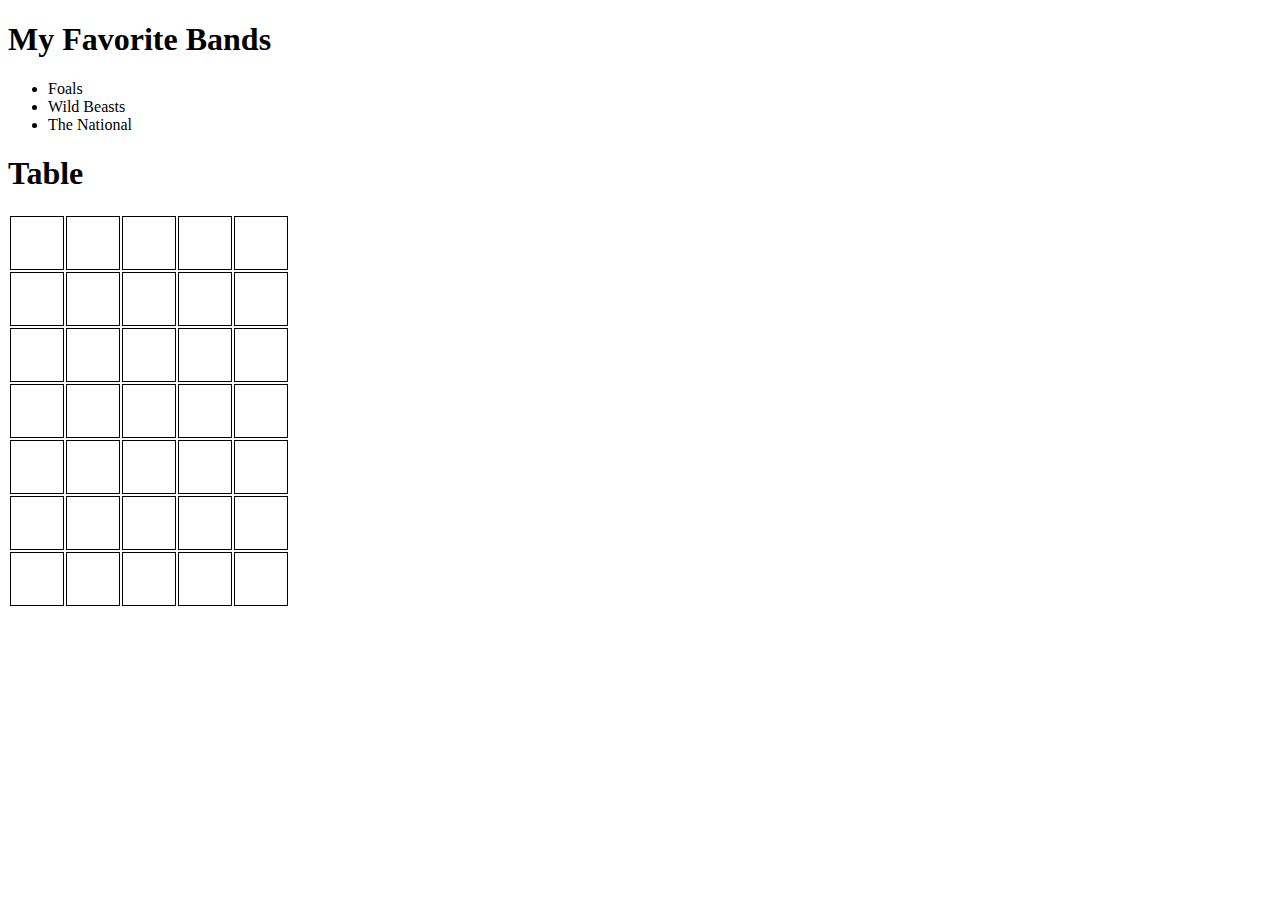
<file: Exercise 2/index.html>
<!DOCTYPE HTML>
<html lang="en">

<head>
    <meta charset="UTF-8">
    <title>Exercise 2</title>
    <link rel="stylesheet" type="text/css" href="style.css">
</head>

<body>
    <h1>My Favorite Bands</h1>
    
    <ul id="band-list">  
    </ul>

   
   
   
    <h1>Table</h1>
    
    <table id='myTable'>
        
        
    </table>



<script src="main.js"></script>

</body>

</html>
</file>
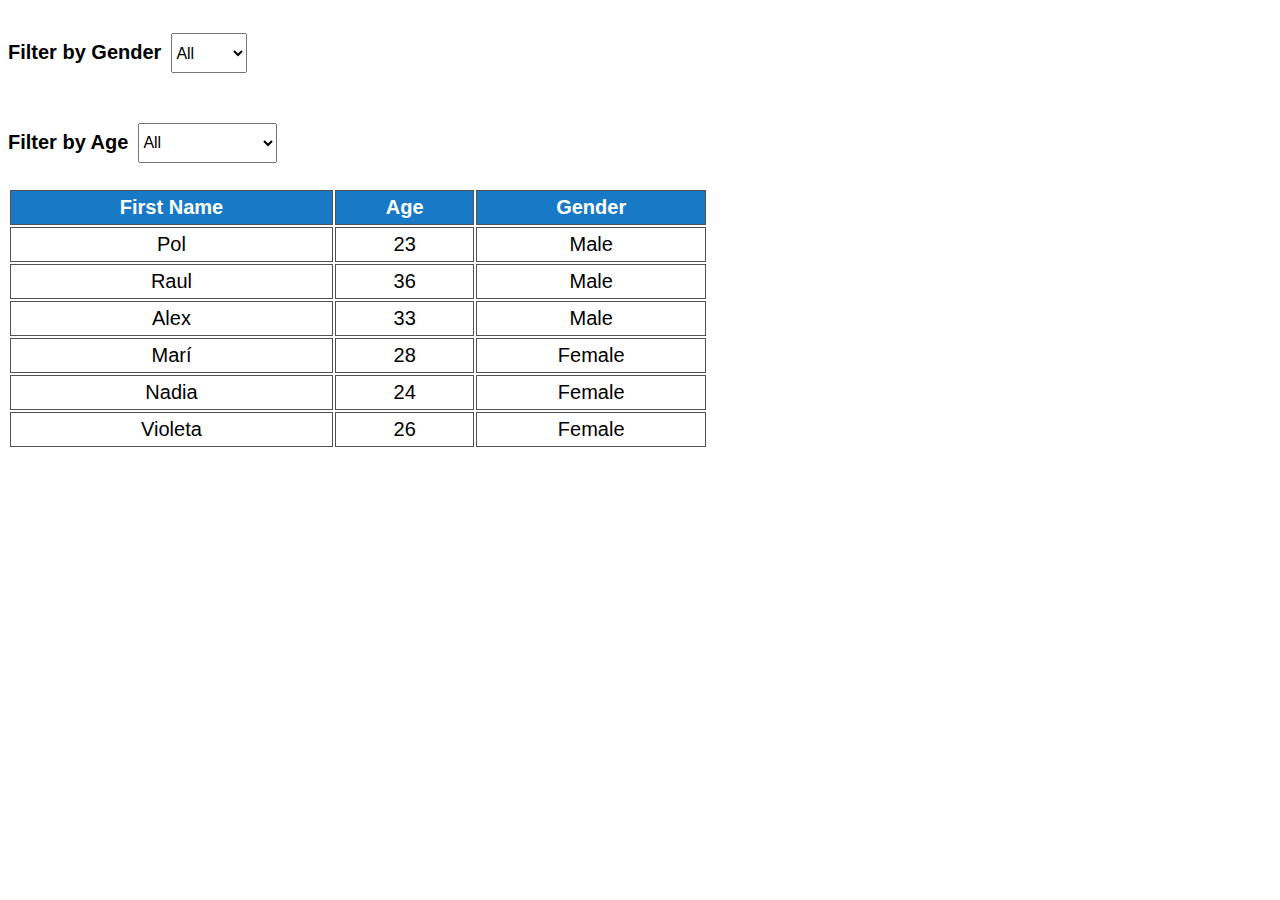
<file: Exercise 4/index.html>
<!DOCTYPE html>
<html lang="en">

<head>
    <meta charset="UTF-8">
    <meta name="viewport" content="width=device-width, initial-scale=1.0">
    <title>Exercises</title>
    <link rel="stylesheet" type="text/css" href="style.css">
    <script src="https://ajax.googleapis.com/ajax/libs/jquery/3.3.1/jquery.min.js"></script>
</head>


<body>

<div class='gender-filter'> 
    <h5>Filter by Gender</h5>
    
    <select id="selectField" class= 'options-sel'>
            <option value="All" selected>All</option>
            <option value="Male">Male</option>
            <option value="Female">Female</option>

    </select>

</div>

<div class='gender-filter'> 
    <h5>Filter by Age</h5>
    
    <select id="selectAge" class= 'options-sel'>
            <option value="All" selected>All</option>
            <option value="older">Older than/or 30</option>
            <option value="younger">Younger than 30</option>

    </select>

</div>

<div class= 'table-container'>
<table id='myTable'>
   
<thead>
   <tr class='table_headings'>
       <th>First Name</th>
       <th>Age</th>
       <th>Gender</th>      
   </tr>
</thead>
    
<tbody id='table'>
    
</tbody>
    
</table>
</div>

<script src='data.js'></script>
</body>
</html>
</file>
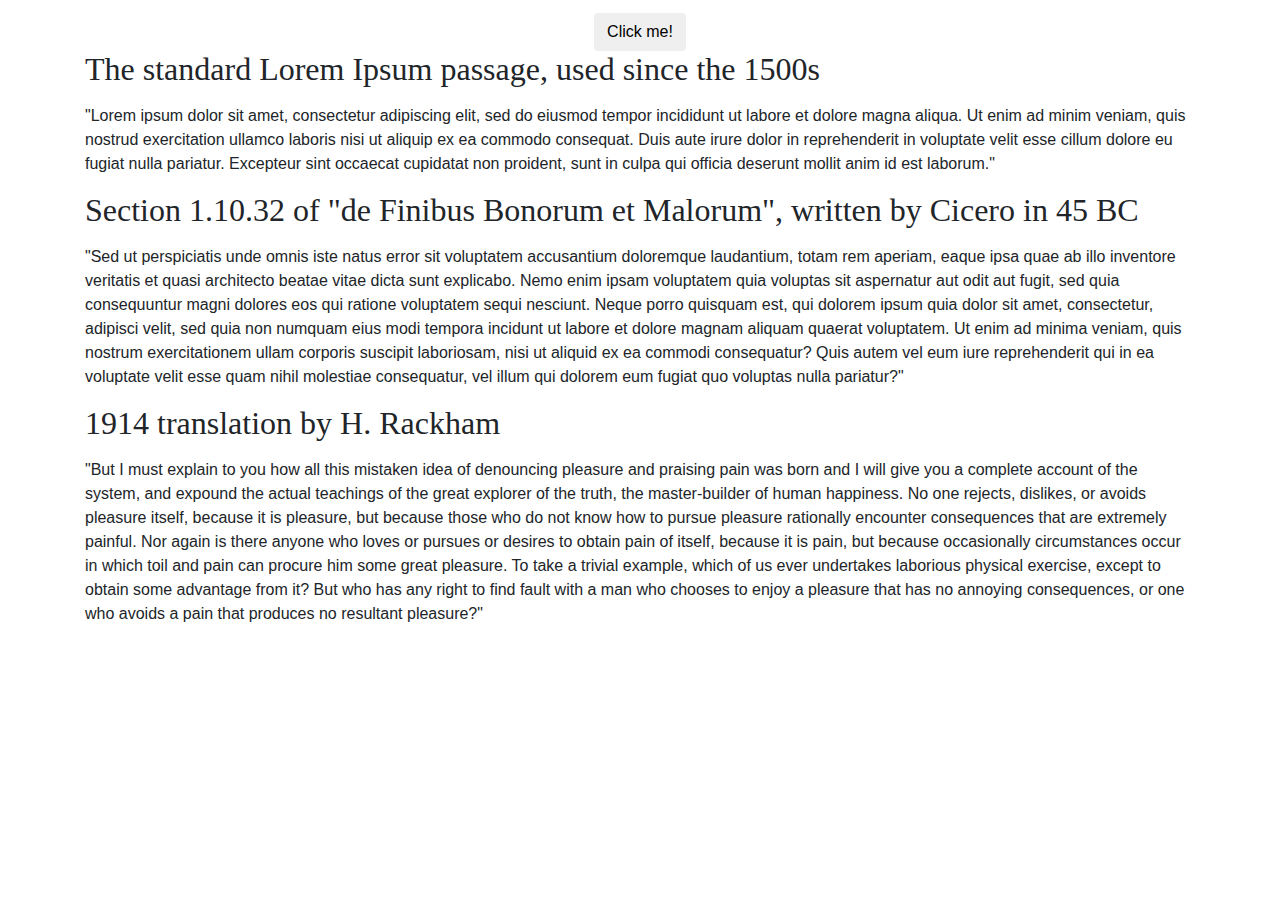
<file: Exercise 5/index.html>
<!DOCTYPE HTML>
<html lang="en">

<head>
    <meta charset="UTF-8">
    <title>Dropdown Exercise</title>
    <link rel="stylesheet" href="https://maxcdn.bootstrapcdn.com/bootstrap/4.0.0/css/bootstrap.min.css" integrity="sha384-Gn5384xqQ1aoWXA+058RXPxPg6fy4IWvTNh0E263XmFcJlSAwiGgFAW/dAiS6JXm" crossorigin="anonymous">
    <link rel="stylesheet" type="text/css" href="styles/main.css">
</head>

<body>
    <div class="button-div">
        <button class="btn">Click me!</button>
    </div>
    <div class="container">
        <p class="title">The standard Lorem Ipsum passage, used since the 1500s</p>
        <p>
            "Lorem ipsum dolor sit amet, consectetur adipiscing elit, sed do eiusmod tempor incididunt ut labore et dolore magna aliqua. Ut enim ad minim veniam, quis nostrud exercitation ullamco laboris nisi ut aliquip ex ea commodo consequat. Duis aute irure dolor in reprehenderit in voluptate velit esse cillum dolore eu fugiat nulla pariatur. Excepteur sint occaecat cupidatat non proident, sunt in culpa qui officia deserunt mollit anim id est laborum."
        </p>
        <p class="title">
            Section 1.10.32 of "de Finibus Bonorum et Malorum", written by Cicero in 45 BC
        </p>
        <p>
            "Sed ut perspiciatis unde omnis iste natus error sit voluptatem accusantium doloremque laudantium, totam rem aperiam, eaque ipsa quae ab illo inventore veritatis et quasi architecto beatae vitae dicta sunt explicabo. Nemo enim ipsam voluptatem quia voluptas sit aspernatur aut odit aut fugit, sed quia consequuntur magni dolores eos qui ratione voluptatem sequi nesciunt. Neque porro quisquam est, qui dolorem ipsum quia dolor sit amet, consectetur, adipisci velit, sed quia non numquam eius modi tempora incidunt ut labore et dolore magnam aliquam quaerat voluptatem. Ut enim ad minima veniam, quis nostrum exercitationem ullam corporis suscipit laboriosam, nisi ut aliquid ex ea commodi consequatur? Quis autem vel eum iure reprehenderit qui in ea voluptate velit esse quam nihil molestiae consequatur, vel illum qui dolorem eum fugiat quo voluptas nulla pariatur?"
        </p>
        <p class="title">
            1914 translation by H. Rackham
        </p>
        <p>
            "But I must explain to you how all this mistaken idea of denouncing pleasure and praising pain was born and I will give you a complete account of the system, and expound the actual teachings of the great explorer of the truth, the master-builder of human happiness. No one rejects, dislikes, or avoids pleasure itself, because it is pleasure, but because those who do not know how to pursue pleasure rationally encounter consequences that are extremely painful. Nor again is there anyone who loves or pursues or desires to obtain pain of itself, because it is pain, but because occasionally circumstances occur in which toil and pain can procure him some great pleasure. To take a trivial example, which of us ever undertakes laborious physical exercise, except to obtain some advantage from it? But who has any right to find fault with a man who chooses to enjoy a pleasure that has no annoying consequences, or one who avoids a pain that produces no resultant pleasure?"
        </p>
    </div>
    <script src="script/main.js"></script>
</body>

</html>
</file>
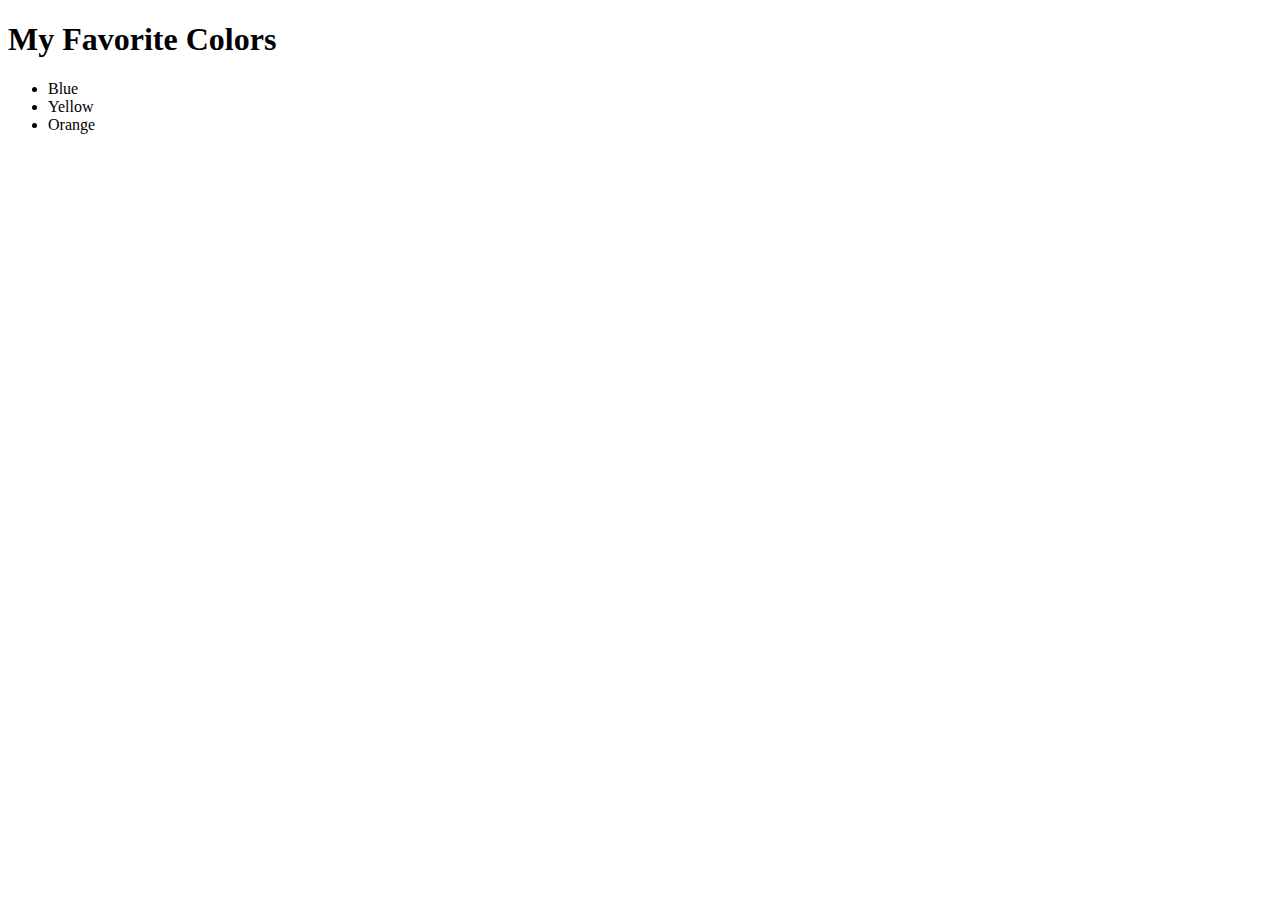
<file: Exercise 3/2.-Put elements in a list/index.html>
<!DOCTYPE html>
<html lang="en">
<head>
    <meta charset="UTF-8">
    <meta name="viewport" content="width=device-width, initial-scale=1.0">
    <meta http-equiv="X-UA-Compatible" content="ie=edge">
    
    <title>List Function</title>
 
</head>
<body>
   
<h1>My Favorite Colors</h1>
<ul id='color-list'>
    
</ul>
   

   
   
   
<script src="main.js"></script>
    
</body>
</html>
</file>
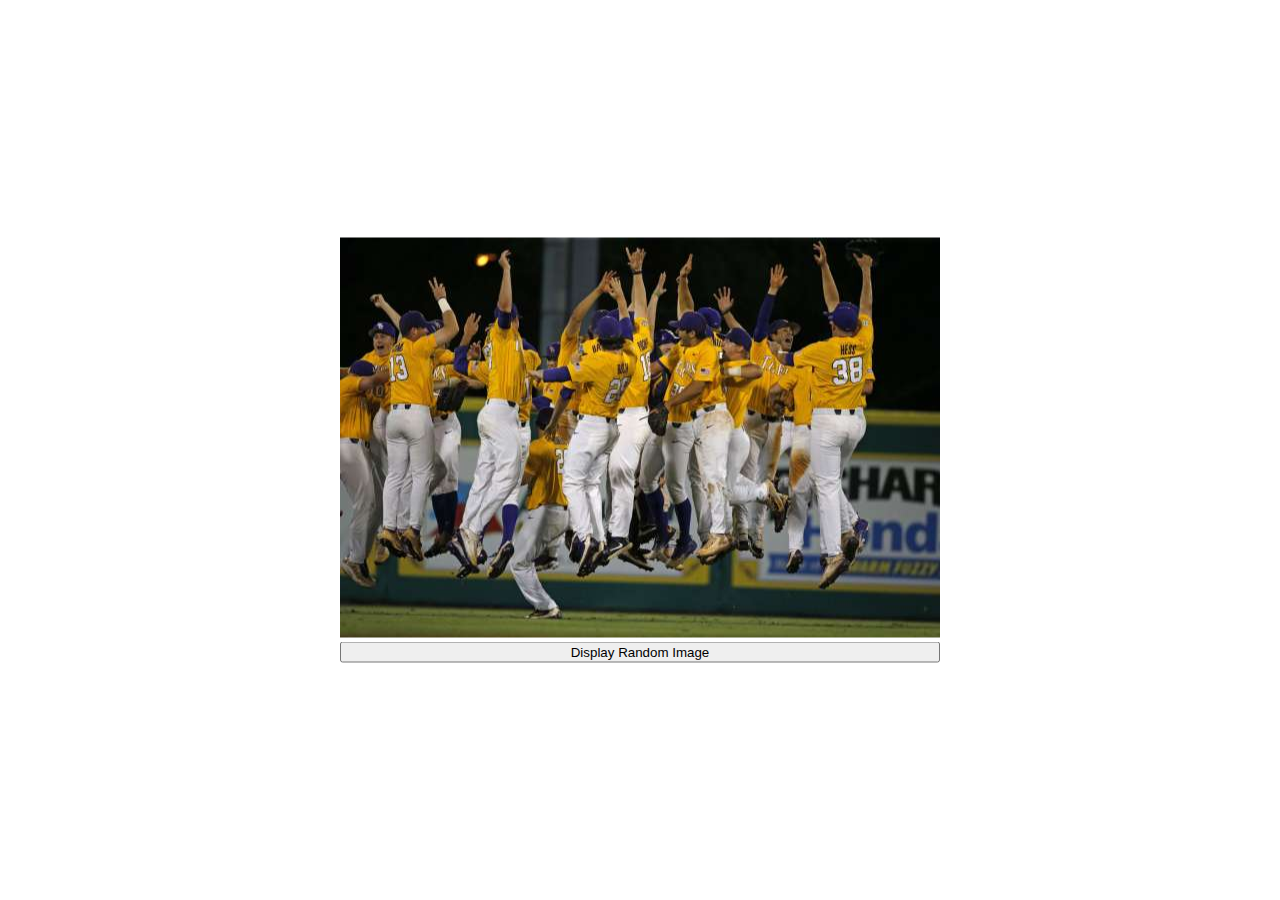
<file: Exercise 3/3.-Random images/index.html>
<!DOCTYPE html>

<html lang="en">
<head>
    <meta charset="UTF-8">
    <meta name="viewport" content="width=device-width, initial-scale=1.0">
    <meta http-equiv="X-UA-Compatible" content="ie=edge">
     <link rel="stylesheet" type="text/css" href="style.css">
    <title>Random iamges</title>
     
</head>
<body>
    
<div class='centered'>
<div>
<img src="images/baseball.jpg" width="600" height="400" id="myPicture">
</div>


<div class='button-div'>
<input type=button value="Display Random Image" class='button' id='my-button'>
</div>
       

</div>
<script src="main.js"></script> 
</body>
</html>
</file>
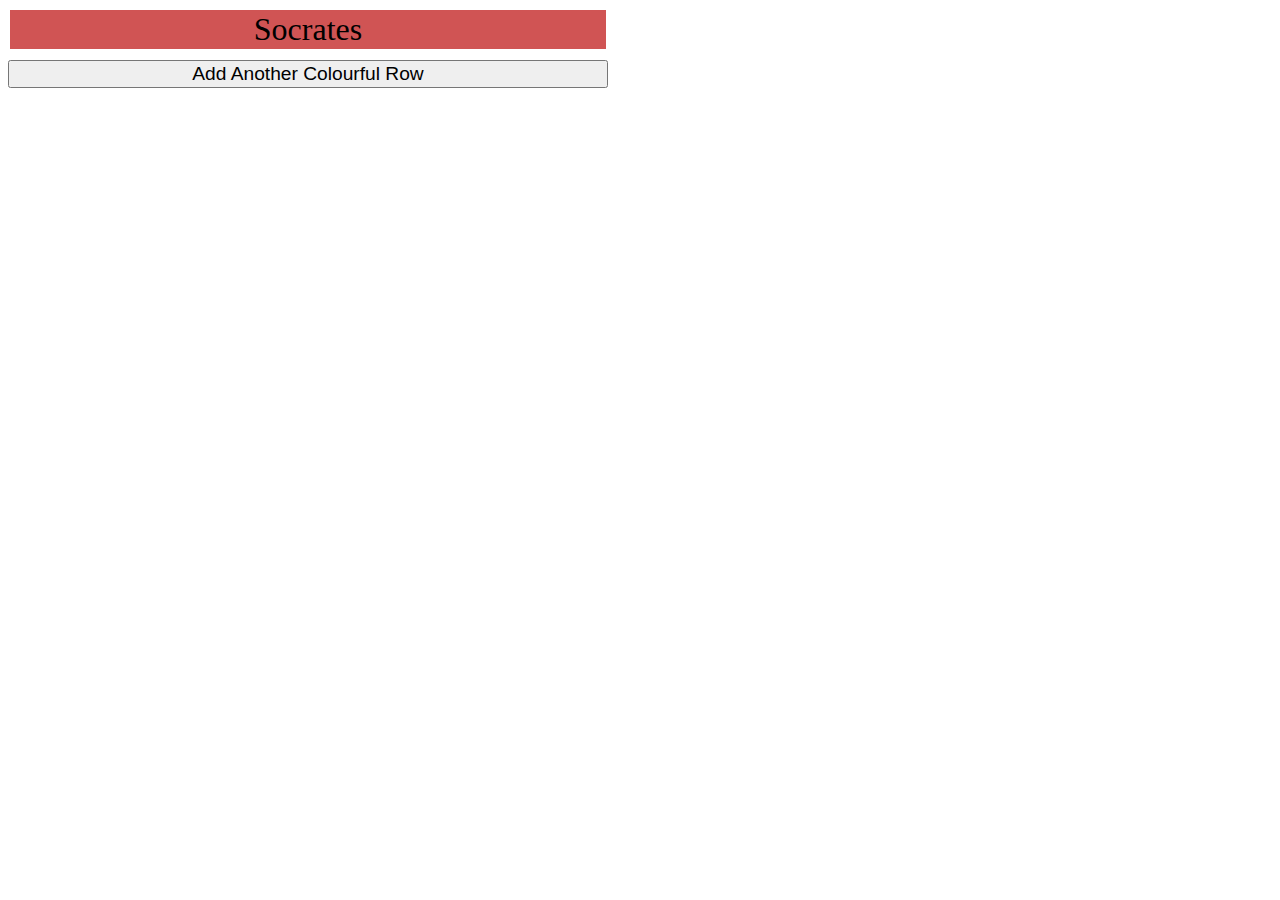
<file: Exercise 3/4.-Random Color/index.html>
<!DOCTYPE html>
<html lang="en">

<head>
    <meta charset="UTF-8">
    <meta name="viewport" content="width=device-width, initial-scale=1.0">
    <meta http-equiv="X-UA-Compatible" content="ie=edge">
    <link rel="stylesheet" type="text/css" href="style.css">

    <title>Random Color</title>
</head>

<body>

    <div class='wrapper'>
    <table id="myTable">
      <tr bgcolor="#d05454">
        <td>Socrates</td>
      </tr>
    </table>
    <input onclick="myFunction(); random_bg_color();" type=button value="Add Another Colourful Row" id='button'>
</div>
<script src = "main.js" ></script>
</body>

</html>
</file>
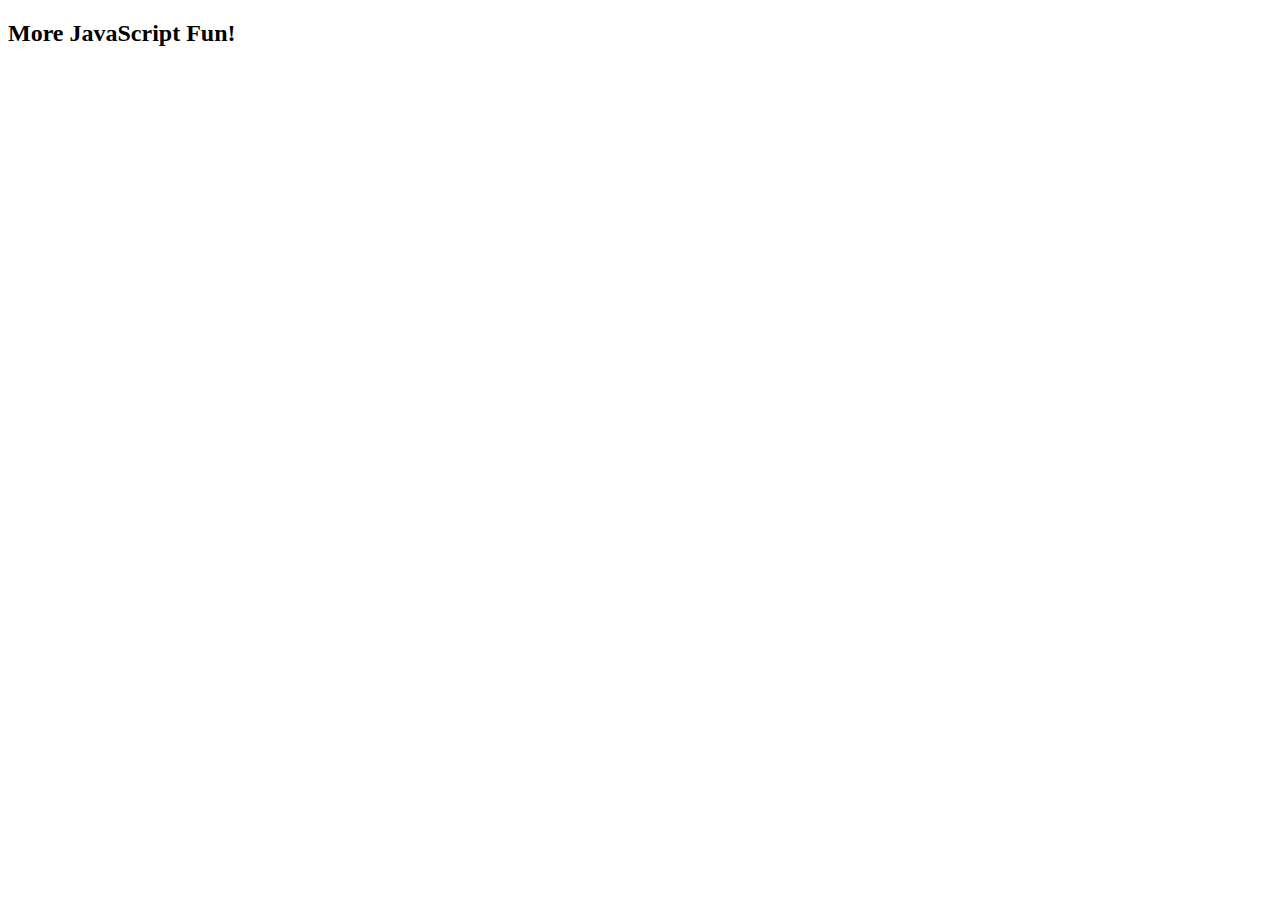
<file: Exercise 3/6.- Odd or even/index.html>
<!DOCTYPE html>
<html lang="en">
<head>
    <meta charset="UTF-8">
    <meta name="viewport" content="width=device-width, initial-scale=1.0">
    <meta http-equiv="X-UA-Compatible" content="ie=edge">
    <title>Odd and even array</title>
</head>
<body>
    
<h2>More JavaScript Fun!</h2>


<script src="main.js"></script>
</body>
</html>
</file>
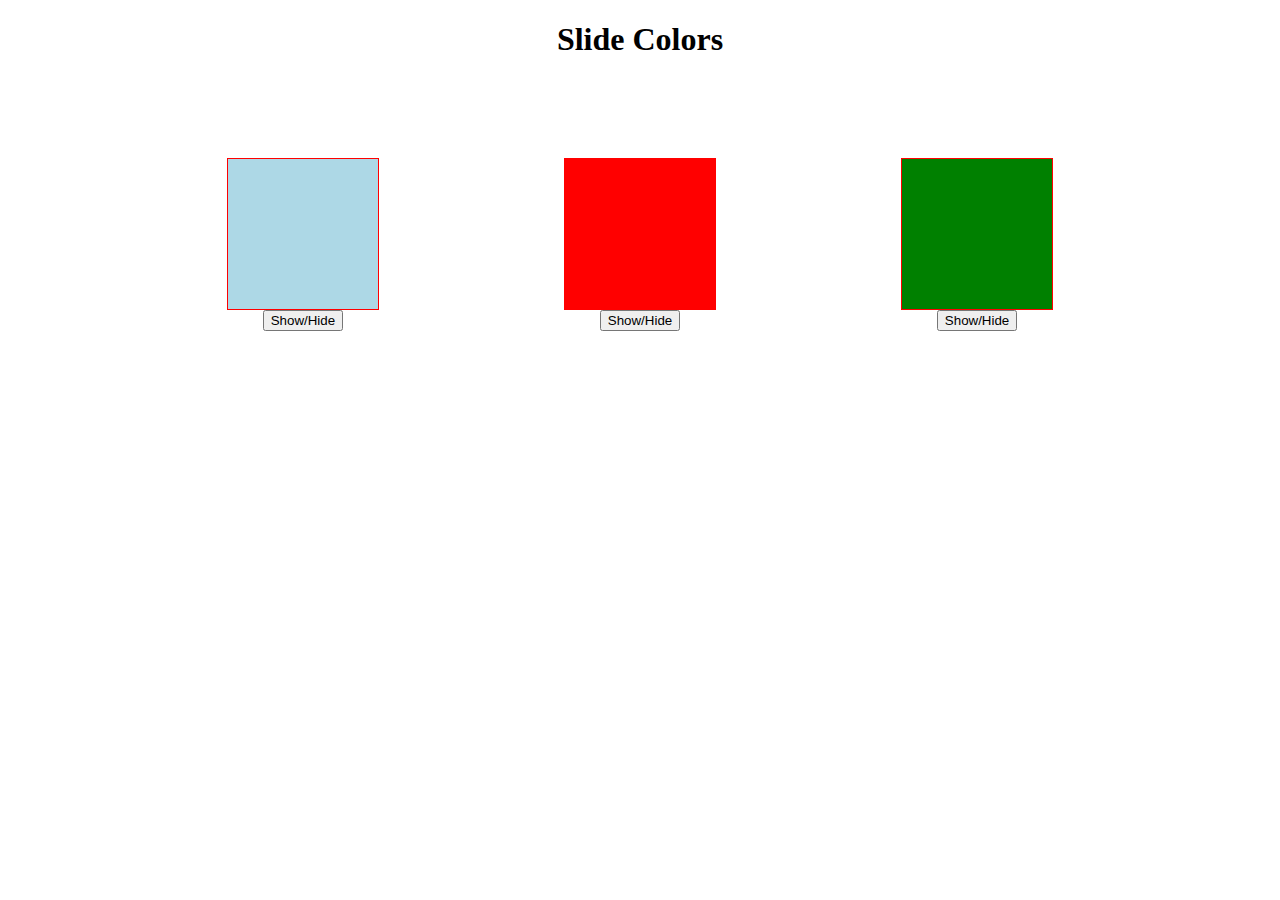
<file: Exercise 3/7.- Slide Up/index.html>
<!DOCTYPE html>
<html lang="en">

<head>
    <meta charset="UTF-8">
    <meta name="viewport" content="width=device-width, initial-scale=1.0">
    <meta http-equiv="X-UA-Compatible" content="ie=edge">
    <title>Slide Divs</title>
    <link rel="stylesheet" href="style.css">
</head>

<body>

    <div class="title">
        <h1>Slide Colors</h1>
    </div>
    <div class="allDivs">
        <div class="box">
            <div class="color box1"></div>
            <button id="myDIV1">Show/Hide</button>
        </div>
        <div class="box">
            <div class="color box2"></div>
            <button id="myDIV2">Show/Hide</button>
        </div>
        <div class="box">
            <div class="color box3"></div>
            <button id="myDIV3">Show/Hide</button>
        </div>

    </div>
    
    
    
<script src="main.js"></script>
</body>

</html>
</file>
<file: Exercise 2/style.css>
td {
    width: 50px;
    height: 50px;
    border: 1px solid black
}
</file>
<file: Exercise 4/style.css>
* {
    font-family: 'Arial';
    font-size: 20px;
    box-sizing: border-box;
    
}



table {
    min-width: 700px;

}


tr,
th,
td {
    border: 1px solid #525151;
    padding: 5px;
    text-align: center;
}


tr.table_headings {
    color: #fff;
    background-color: #1879c6;
    font-size: 120%;
    margin: 10px;
}



.gender-filter {
    width: 100%;
    display: flex;
    flex-direction: row;

    
}

.table-container {
    width: 100%;
}


h5 {
    margin-right: 10px;
}
select {
   height: 40px;
    margin-top: 25px;
    font-size: 80%;
}
</file>
<file: Exercise 5/styles/main.css>
body {
    padding: 1% 0;
    display: flex;
    justify-content: center;
    flex-direction: column;
}
.title {
    font: 2rem bold;
}
.button-div {
   display: flex;
    justify-content: center;
}
</file>
<file: Exercise 3/3.-Random images/style.css>
.wrapper {
    width: 100%;
}



.centered {
    position: fixed;
    top: 50%;
    left: 50%;
    transform: translate(-50%, -50%);
}
    

.button {
    width: 100%;
}
</file>
<file: Exercise 3/4.-Random Color/style.css>
.wrapper {
    width: 600px;
    font-size: 200%;
    text-align: center;
}

table {
    width: 100%;
}

input {
    width: 100%;
}

#button {
    font-size: 60%;
}
</file>
<file: Exercise 3/7.- Slide Up/style.css>
.allDivs{
    display: flex;
    justify-content: space-around;
    width: 80%;
    margin: 100px auto;
}

.box{
    display: flex;
    flex-direction: column;
    align-items: center;
    width: 200px;
    height: 200px;
}

.color{
    width: 150px;
    height: 150px;
    border: 1px solid red;  
}

.title{
    text-align: center;
}

.box1{
    background-color: lightblue;
}

.box2{
    background: red;
}

.box3{
    background: green;
}
</file>
